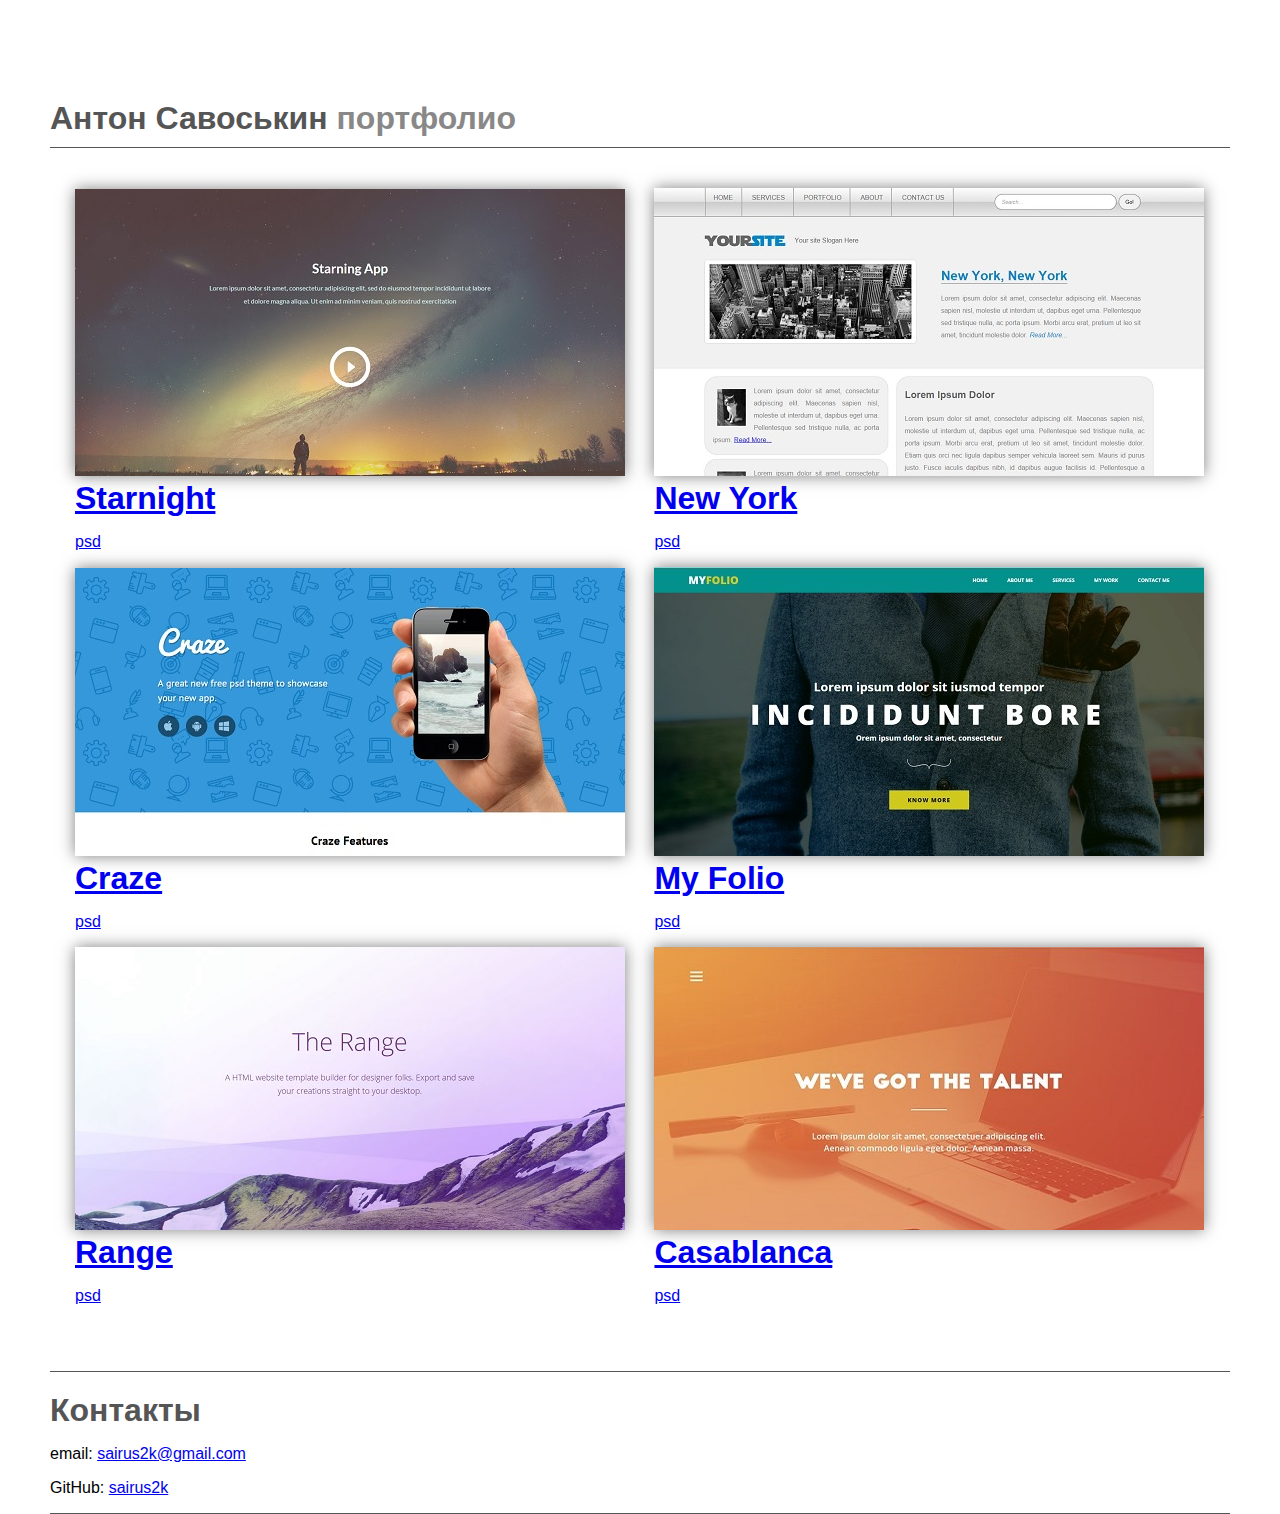
<file: index.html>
<!DOCTYPE html>
<html lang="en">
<head>
  <meta charset="UTF-8">
  <link rel="stylesheet" href="style.css">
  <title>Anton Savoskin</title>
</head>
<body>
  <header>
    <div class="container">
      <h1>Антон Савоськин <span>портфолио</span></h1>
    </div>
  </header>
  <section>
   <div class="container">
    <div>
      <img src="images/starning.jpg" alt="">
      <h1><a href="starnight/index.html">Starnight</a></h1>
      <p><a href="http://www.blazrobar.com/2014/free-psd-website-templates/starnight-free-psd-website-design/">psd</a></p>
    </div>
    <div>
      <img src="images/webdesign10.jpg" alt="">
      <h1><a href="newyork/index.html">New York</a></h1>
      <p><a href="http://all-free-download.com/free-psd/web-design/simple_web_design_layout_psd_165152.html">psd</a></p>
    </div>
    <div>
      <img src="images/craze.jpg" alt="">
      <h1><a href="craze/index.html">Craze</a></h1>
      <p><a href="http://www.blazrobar.com/2013/free-psd-files-and-ui-kits/craze-trendy-landing-page-website-design/">psd</a></p>
    </div>
    <div>
      <img src="images/myfolio.jpg" alt="">
      <h1><a href="myfolio/index.html">My Folio</a></h1>
      <p><a href="http://freebiesbug.com/psd-freebies/single-page-portfolio-free-psd/">psd</a></p>
    </div>
    <div>
      <img src="images/range.jpg" alt="">
      <h1><a href="range/">Range</a></h1>
      <p><a href="http://www.blazrobar.com/2014/free-psd-website-templates/the-range-single-pager-free-psd-website-template/">psd</a></p>
    </div>
    <div>
      <img src="images/casablanca.jpg" alt="">
      <h1><a href="casablanca/">Casablanca</a></h1>
      <p><a href="https://www.behance.net/gallery/20880263/Casablanca-Free-PSD-Template">psd</a></p>
    </div>
  </div>
  </section>
  <footer>
    <div class="container">
      <h1>Контакты</h1>
      <p>email: <a href="mailto:sairus2k@gmail.com">sairus2k@gmail.com</a></p>
      <p>GitHub: <a href="https://github.com/sairus2k">sairus2k</a></p>
    </div>
  </footer>
</body>
</html>
</file>
<file: style.css>
html, body, header, h1 {
  padding: 0;
  margin: 0;
}
body {
  font-family: sans-serif;
}
.container {
  width: 1180px;
  margin: 0 auto;
  border-bottom: 1px solid #555;
}
header {
  padding-top: 100px;
  margin-bottom: 40px;
}
section .container {
  padding-bottom: 50px;
  margin-bottom: 20px;
}
h1 {
  color: #555;
  margin-bottom: 10px;
}
header h1 span {
  color: #888;
}
section div>div {
  width: 550px;
  display: inline-block;
  margin-left: 25px;
}
section img {
  box-shadow: 0 0 15px 0 rgba(0,0,0,.5);
}
</file>
